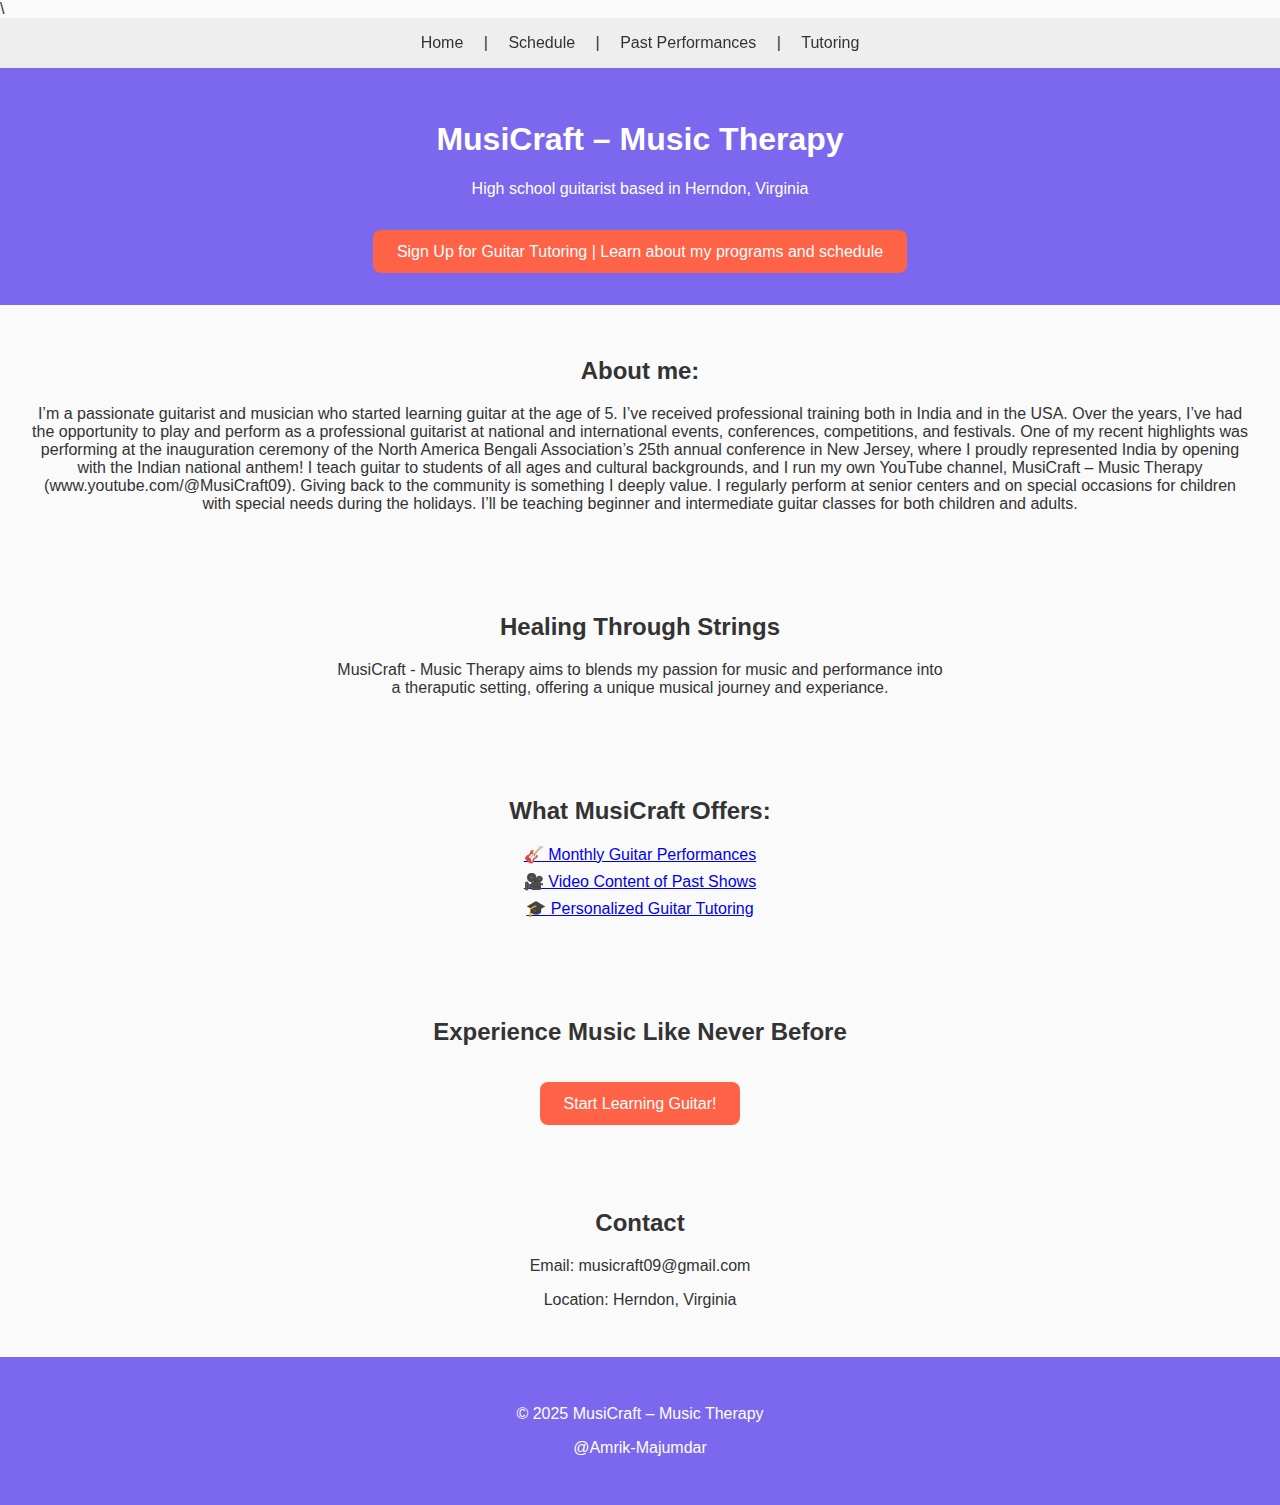
<file: index.html>
<!-- File: index.html -->
<!DOCTYPE html>
<html lang="en">
<head>
  <meta charset="UTF-8">
  <meta name="viewport" content="width=device-width, initial-scale=1.0">\
  <link rel="icon" type="image/x-icon" href="/Files/favicon.ico">
  <title>MusiCraft – Music Therapy</title>
  <link rel="stylesheet" href="style.css">
</head>
<body>
	<nav><a href="index.html">Home</a> | <a href="performance.html">Schedule</a> | <a href="past.html">Past Performances</a> | <a href="tutoring.html">Tutoring</a></nav>
  <header class="hero">
    <h1>MusiCraft – Music Therapy</h1>
    <p>High school guitarist based in Herndon, Virginia</p>
    <a href="tutoring.html" class="cta-btn">Sign Up for Guitar Tutoring | Learn about my programs and schedule</a>
  </header>

  <section class="features-list">
	<h2>About me:</h2>
	<p>I’m a passionate guitarist and musician who started learning guitar at the age of 5. 
		I’ve received professional training both in India and in the USA. Over the years,
		I’ve had the opportunity to play and perform as a professional guitarist at national and international events, 
		conferences, competitions, and festivals. One of my recent highlights was performing at the inauguration ceremony 
		of the North America Bengali Association’s 25th annual conference in New Jersey, where 
		I proudly represented India by opening with the Indian national anthem!
		I teach guitar to students of all ages and cultural backgrounds, and I run my own YouTube channel, 
		MusiCraft – Music Therapy (www.youtube.com/@MusiCraft09). Giving back to the community is something 
		I deeply value. I regularly perform at senior centers and on special occasions for children with special needs during 
		the holidays. I’ll be teaching beginner and intermediate guitar classes for both children and adults.</p>
  </section>

  <section class="features-list">
    <h2>Healing Through Strings</h2>
    <p>MusiCraft - Music Therapy aims to blends my passion for music and performance
		 into<br> a theraputic setting,  offering a unique musical journey and experiance.</p>
  </section>

  <section class="features-list">
    <h2>What MusiCraft Offers:</h2>
    <ul>
      <li> <a href="performance.html"a>🎸 Monthly Guitar Performances</li>
      <li> <a href="past.html" a>🎥 Video Content of Past Shows</li>
      <li> <a href="tutoring.html" a>🎓 Personalized Guitar Tutoring </a></li>
    </ul>
  </section>

  <section class="cta">
    <h2>Experience Music Like Never Before</h2>
    <a href="tutoring.html" class="cta-btn">Start Learning Guitar!</a>
  </section>

  <section class="contact">
    <h2>Contact</h2>
    <p>Email: musicraft09@gmail.com</p>
    <p>Location: Herndon, Virginia</p>
  </section>

  <footer class="hero">
    <p>&copy; 2025 MusiCraft – Music Therapy</p>
	<p> @Amrik-Majumdar</p>
  </footer>
	<script>
		$(window).on("load", function(){
			$(".load-wrapper").fadeOut("slow");
		});
	</script>
</body>
</html>
</file>
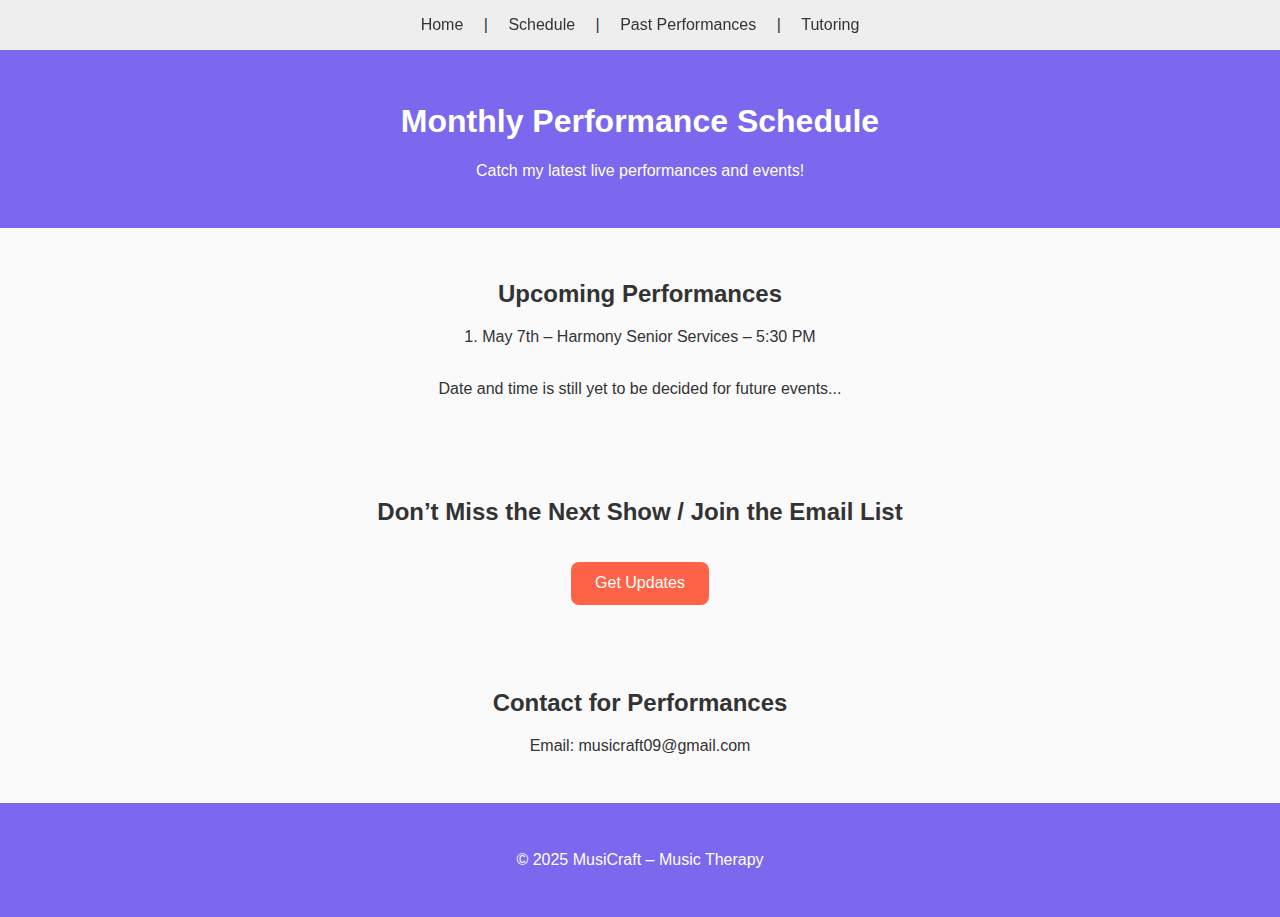
<file: performance.html>
<!DOCTYPE html>
<html lang="en">
<head>
  <meta charset="UTF-8">
  <meta name="viewport" content="width=device-width, initial-scale=1.0">
  <title>Performance Schedule | MusiCraft</title>
  <link rel="stylesheet" href="style.css">
</head>
<body>
  <nav><a href="index.html">Home</a> | <a href="performance.html">Schedule</a> | <a href="past.html">Past Performances</a> | <a href="tutoring.html">Tutoring</a></nav>
  <header class="hero">
    <h1>Monthly Performance Schedule</h1>
    <p>Catch my latest live performances and events!</p>
  </header>
  <section class="event-schedule">
    <h2>Upcoming Performances</h2>
    <ul>
      <li>1. May 7th – Harmony Senior Services – 5:30 PM</li><br>
      <li>Date and time is still yet to be decided for future events... </li>
    </ul>
  </section>
  <section class="cta"><h2>Don’t Miss the Next Show / Join the Email List</h2><a href="https://docs.google.com/forms/d/e/1FAIpQLSd-2lqG5xk-qiNPGhcNCp2XvC-uCUh4PKsnpf9GuEdeZqRz4w/viewform?usp=dialog" class="cta-btn">Get Updates</a></section>
  <section class="contact"><h2>Contact for Performances</h2><p>Email: musicraft09@gmail.com</p></section>
  <footer class="hero"><p>&copy; 2025 MusiCraft – Music Therapy</p></footer>
</body>
</html>
</file>
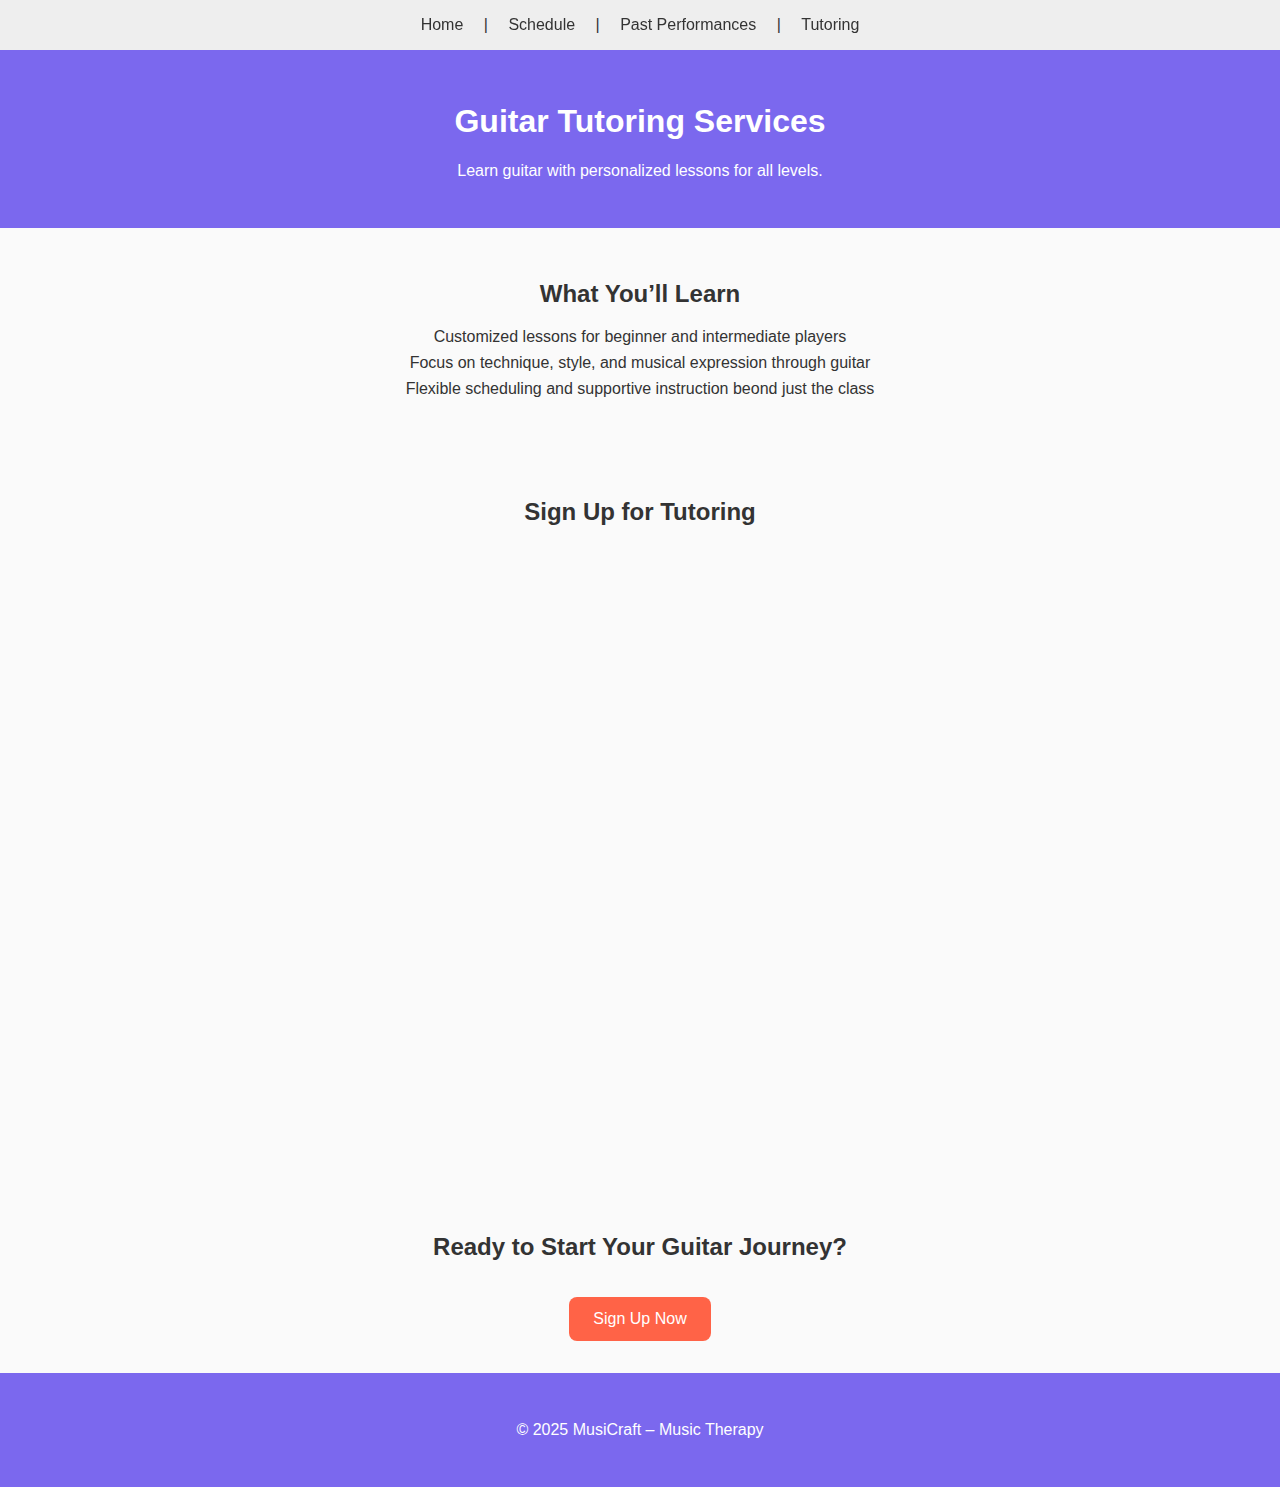
<file: tutoring.html>
<!DOCTYPE html>
<html lang="en">
<head>
  <meta charset="UTF-8">
  <meta name="viewport" content="width=device-width, initial-scale=1.0">
  <title>Guitar Tutoring | MusiCraft</title>
  <link rel="stylesheet" href="style.css">
</head>
<body>
  <nav><a href="index.html">Home</a> | <a href="performance.html">Schedule</a> | <a href="past.html">Past Performances</a> | <a href="tutoring.html">Tutoring</a></nav>
  <header class="hero"><h1>Guitar Tutoring Services</h1><p>Learn guitar with personalized lessons for all levels.</p></header>
  <section class="features">
    <h2>What You’ll Learn</h2>
    <ul>
      <li>Customized lessons for beginner and intermediate players</li>
      <li>Focus on technique, style, and musical expression through guitar</li>
      <li>Flexible scheduling and supportive instruction beond just the class</li>
    </ul>
  </section>
  <section class="contact-form">
    <h2>Sign Up for Tutoring</h2>
    <iframe src="https://docs.google.com/forms/d/e/1FAIpQLSdqdoX5SohNPNzZl4oRJV2IQyem6uQM9_-C_vr_DhB5qQxB8A/viewform?usp=dialog" width="100%" height="600" frameborder="0" allowfullscreen></iframe>
  </section>
  <section class="cta"><h2>Ready to Start Your Guitar Journey?</h2><a href="https://docs.google.com/forms/d/e/1FAIpQLSdqdoX5SohNPNzZl4oRJV2IQyem6uQM9_-C_vr_DhB5qQxB8A/viewform?usp=dialog" target="_blank" class="cta-btn">Sign Up Now</a></section>
  <footer class="hero"><p>&copy; 2025 MusiCraft – Music Therapy</p></footer>
</body>
</html>
</file>
<file: style.css>
body {
  font-family: Arial, sans-serif;
  margin: 0;
  padding: 0;
  background: #fafafa;
  color: #333;
}
header, section, footer {
  padding: 2rem;
  text-align: center;
}
.hero {
  background: #7b68ee;
  color: white;
}
.cta-btn {
  background: #ff6347;
  color: white;
  padding: 0.8rem 1.5rem;
  text-decoration: none;
  border-radius: 8px;
  display: inline-block;
  margin-top: 1rem;
}
nav {
  position: sticky;
  top: 0;
  background: #eee;
  padding: 1rem;
  text-align: center;
}
nav a {
  position: sticky;
  top: 0;
  margin: 0 1rem;
  text-decoration: none;
  color: #333;
}
ul {
  list-style-type: none;
  padding: 0;
}
ul li {
  margin: 0.5rem 0;
}
video, img {
  max-width: 100%;
  margin: 1rem 0;
}
</file>
